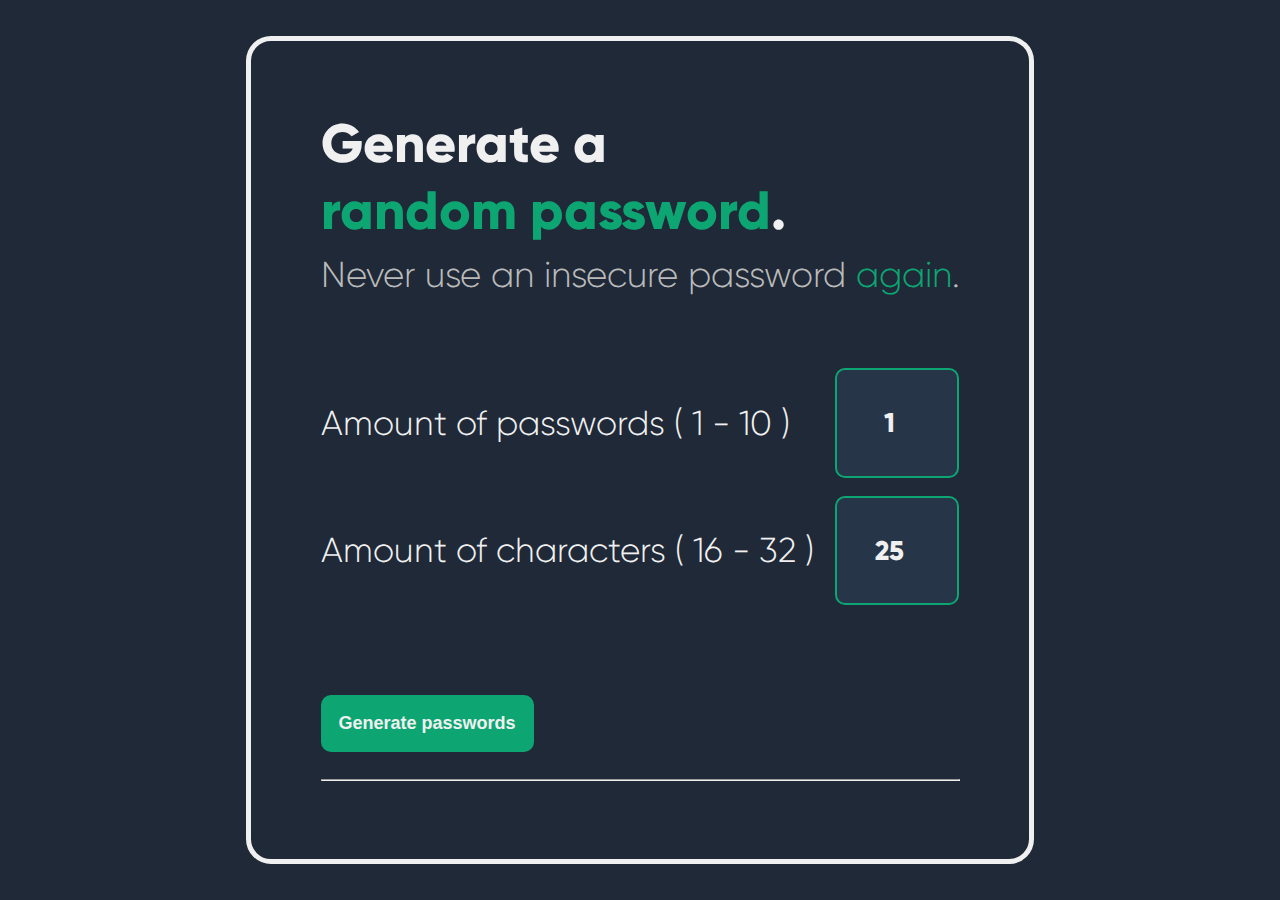
<file: index.html>
<!DOCTYPE html>



<head>

    <!-- -------------------------- -->
    <meta charset="UTF-8">
    <meta name="description" content="Simple Password Generator with Customizable Fields">
    <meta name="keywords" content="Quick, Password, Generator, Edit, Customizable, Custom, Fields">
    <meta name="author" content="Reimu Andromeda">
    <meta name="viewport" content="width=device-width, initial-scale=1.0">
    <!-- -------------------------- -->


    <!-- -->
    <title>Simple Password Generator</title>
    <!-- -->

    <!-- -------------------------- -->
    <link rel="stylesheet" href="resources/styles/variables.css">
    <link rel="stylesheet" href="resources/styles/animations.css">
    <link rel="stylesheet" href="resources/styles/html-elements.css">
    <link rel="stylesheet" href="resources/styles/classes.css">
    <link rel="stylesheet" href="resources/styles/ids.css">
    <!-- -------------------------- -->

</head>



<body>


    <!-- -------------------------- -->
    <div id="actual-body" class="center block border">


        <!-- -->
        <h1>Generate a <br><span class="highlight">random password</span>.</h1>
        <h2>Never use an insecure password <span class="highlight">again</span>.</h2>
        <!-- -->
        

        <!-- -------------------------- -->
        <div class="space"></div>
        <!-- -------------------------- -->


        <!-- -->
        <!--<a href="howArePasswordsStored.html">Click to learn how passwords are stored securely.</a>-->
        <!-- -->


        <!-- -------------------------- -->
        <div class="space"></div>
        <!-- -------------------------- -->


        <!-- -->
        <div class="grid-container">

            <p class="grid__item">
                Amount of passwords ( 1 - 10 )
            </p>

            <input 
                class="grid__item" 
                id="password-count" 
                type="number" 
                min="1" max="10" 
                value="1"
            >
            
            <!-- -->

            <p class="grid__item">
                Amount of characters ( 16 - 32 )
            </p>
            
            <input 
                class="grid__item" 
                id="character-count" 
                type="number" 
                min="16" max="32" 
                value="25"
            >

        </div>
        <!-- -->

        
        <!-- -------------------------- -->
        <div class="space"></div>
        <!-- -------------------------- -->
        

        <button id="btn-generatePasswords">Generate passwords</button>

        <hr class="solid-divider">

        <div id="generated-passwords" class="block">
            <!-- generated Paragraphs go here during Runtime -->     
        </div>

        

        <!-- -------------------------- -->
        <h1 id="context-menu"></h1>
        <!-- -------------------------- -->

    </div>
    <!-- -->


    <!-- -------------------------- -->
    <script src="resources/scripts/math.js"></script>
    <script src="resources/scripts/system.js"></script>
    <script src="resources/scripts/simplePasswordGenerator.js"></script>
    <!-- -------------------------- -->
    

</body>
</file>
<file: resources/styles/variables.css>
@font-face {
    font-family: Gilroy-Light;
    src: url("../fonts/Gilroy-Light.otf");
}

@font-face {
    font-family: Gilroy-ExtraBold;
    src: url("../fonts/Gilroy-ExtraBold.otf");
}

:root {
    --color-selection: #58e8b8;
    --color-60: #1f2937;
    --color-30: #273549;
    --color-10: #0da673;
    --color-10-washed-out: #3e9b7e;
    --color-10-hover: #0b8159;
    --color-10-active: #096345;
    --color-header: #f0f0f0;
    --color-font: #f0f0f0;
    --color-font-washed-out: #bababa;
}
</file>
<file: resources/styles/animations.css>
@keyframes popup {
    from {
        opacity: 0;
    }
    25% {
        opacity: 100%;
    }
    75% {
        opacity: 100%;
    }
    to {
        opacity: 0;
    }
}
</file>
<file: resources/styles/html-elements.css>
@import "variables.css";
@import "animations.css";




:root {
    font-size: 18px;
}

*::selection {
    color: var(--color-60);
    background: var(--color-selection);
    text-shadow: 2px 2px 5px var(--color-60);
}

html {
    width: 100%;
    height: 100%;
}

body {
    overflow-x: hidden;

    margin: 0;

    width: inherit;
    height: inherit;

    display: flex;

    background: var(--color-60);
    color: var(--color-font);

    font-family: Gilroy-Light, Arial, Helvetica, sans-serif;
}

h1 {
    margin: 0;

    font-family: Gilroy-ExtraBold, Arial, Helvetica, sans-serif;
    font-size: clamp(1rem, 4vw + 1rem, 3rem);
}

h2 {
    margin: 10px 0;

    color: var(--color-font-washed-out);

    font-weight: 100;
    font-size: clamp(1rem, 2vw + 1rem, 2rem);
}

p {
    color: var(--color-font);

    font-size: clamp(0.5rem, 2vw + 0.5rem, 2rem);
}

span {
    color: var(--color-font);
}

a {
    text-decoration-color: var(--color-10);
    color: var(--color-10-washed-out);

    font-size: clamp(0.5rem, 2vw + 0.5rem, 1.5rem);
}

a:active {
    color: var(--color-10-washed-out);
}

input {
    display: block;

    border: solid 2px var(--color-10);
    border-radius: 10px;

    background: var(--color-30);
    color: inherit;

    font-family: Gilroy-ExtraBold, Arial, Helvetica, sans-serif;
    font-size: clamp(0.5rem, 1.5vw + 0.5rem, 1.5rem);;
    text-align: center;
}

button {
    margin: 1rem 0;

    border: none;
    border-radius: 10px;

    background: var(--color-10);
    color: var(--color-font);

    font-size: inherit;
    font-weight: bold;

    padding: 1rem;
}

button:hover {
    background: var(--color-10-hover);
    cursor: pointer;
}

button:active {
    background: var(--color-10-active);
}
</file>
<file: resources/styles/classes.css>
@import "variables.css";
@import "animations.css";




.space {
    margin: 4rem 0;
}

.center {
    display: flex;
    justify-content: center;
    align-content: center;
}

.center {
    margin: auto;
}

.border {
    border: solid 5px var(--color-header);
    border-radius: 25px;

    padding: clamp(1rem, 4vw + 1rem, 4rem);
}

.highlight {
    color: var(--color-10);
}

.underline {
    border-bottom: solid 2px var(--color-font);
}

.block {
    display: block;
}

.generated-password-field {
    border: none;
    border-radius: 10px;

    background: var(--color-30);
    color: var(--color-10);

    padding: 1rem;
    
    width: 36ch;
    height: 1ch;

    font-family: Gilroy-ExtraBold, Arial, Helvetica, sans-serif;
    text-align: center;
    line-height: 10px;

    animation: "";
}

@keyframes context-menu {
    from {
        opacity: 0;
    }
    25% {
        opacity: 100%;
    }
    75% {
        opacity: 100%;
    }
    to {
        opacity: 0;
    }
}

.generated-password-field:hover {
    background-color: var(--color-10-hover);
    cursor: pointer;
}

.generated-password-field:active {
    background-color: var(--color-10-active);
}

.grid-container {
    display: grid;
    grid-gap: 1rem;
    
    grid-template-columns: 4fr 1fr;
    grid-template-rows: 1fr 1fr;
}

.grid__item {
    display: flex;
    align-items: center;

    width: auto;
    height: auto;
}

@media only screen and (max-width: 600px) {
    .grid-container {
        grid-template-columns: 1fr;
        grid-template-rows: 1rem 1rem 1rem 1rem;
    }
}
</file>
<file: resources/styles/ids.css>
@import "variables.css";
@import "animations.css";



#actual-body {
    height: fit-content;
}

#context-menu {
    pointer-events: none; 

    position: fixed;
    left: 0; 
    right: 0; 
    margin-left: auto; 
    margin-right: auto; 
    max-width: inherit;

    text-align: center;

    bottom: 10vh;

    padding: 1rem 2rem 1rem 1.5rem;

    background: var(--color-10);
    border-radius: 10px;

    opacity: 0;
}
</file>
